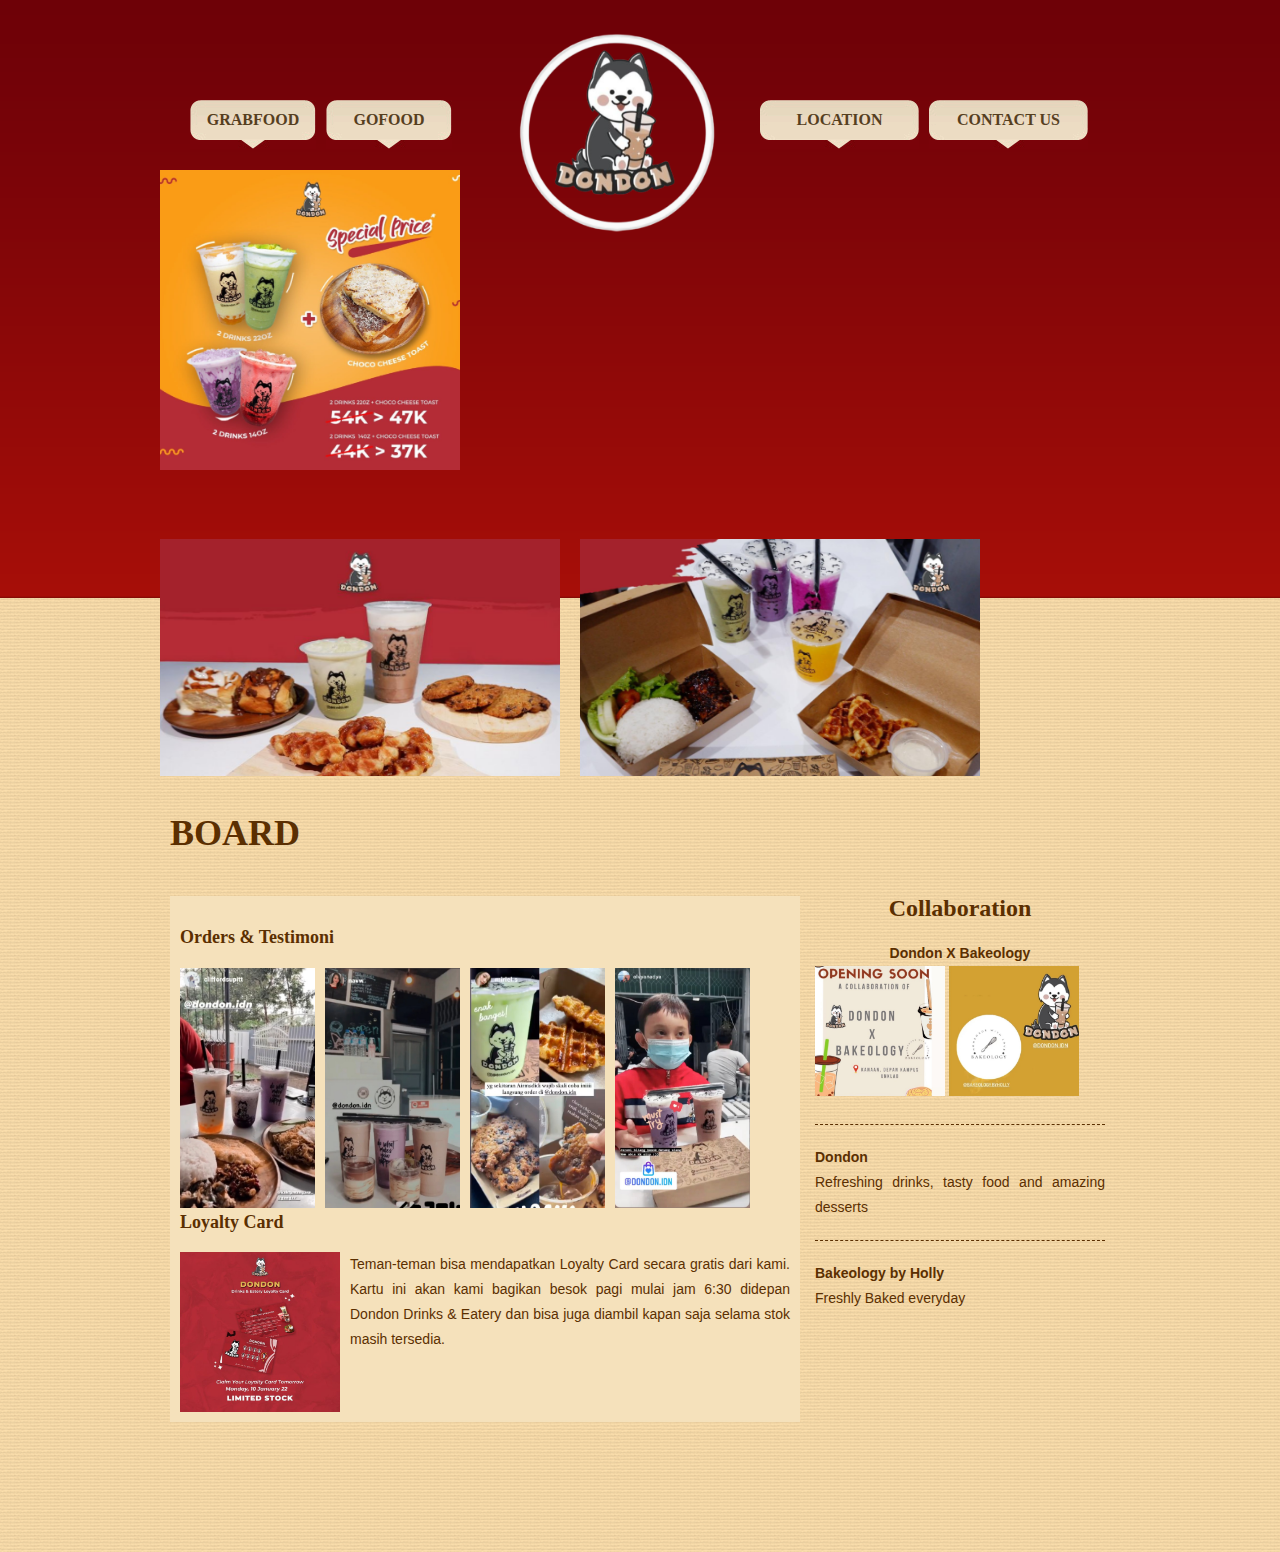
<file: index.html>
<!DOCTYPE html>
<html>

<head>
  <title>DONDON</title>
  <meta charset="iso-8859-1">
  <link href="css/style.css" rel="stylesheet" type="text/css">
</head>

<body>
  <div id="background">
    <div id="page">
      <div id="header">
        <ul class="navigation">
          <li><a
              href="https://food.grab.com/id/id/restaurant/dondon-airmadidi-atas-delivery/6-C22KVTTZRACJL6">GRABFOOD</a>
          </li>
          <li><a href="https://gofood.link/a/BXj4iwd">GOFOOD</a></li>
        </ul>
        <a id="logo" href="index.html"><img src="images/xxx.png" width="200" height="200" alt=""></a>
        <ul id="navigation">
          <li><a
              href="https://www.google.com/maps/place/1%C2%B025'02.4%22N+124%C2%B059'12.3%22E/@1.4173392,124.98455,17z/data=!3m1!4b1!4m5!3m4!1s0x0:0x9440bcc27adcfb07!8m2!3d1.4173392!4d124.9867387?hl=en">LOCATION</a>
          </li>
          <li><a href="https://www.instagram.com/dondon.idn/">CONTACT US</a></li>
        </ul>
      </div>
      <div id="body">
        <div class="slider">
          <a href="https://www.instagram.com/p/CZ0XhJgvDPO/"><img src="images/promo.png" alt="" width="300"
              height="300" ></a>
        </div>
        <ul id="featured">
          <li class="first"><a href="food.html"><img src="images/Food-Dondon.png" width="400" height="300" alt=""></a>
          </li>
          <li><a href="beer.html"><img src="images/Drinks-Dondon.png" width="400" height="300" alt=""></a> </li>
        </ul>
        <div class="section">
          <h3>BOARD</h3>
        </div>
        <div id="content">
          <div class="article">
            <ul>
              <li>
                <h2><a href="#">Orders & Testimoni</a></h2>
                <p> <a href="#"><img src="images/Testimoni1.jpg" width="135" height="240" alt=""> <img
                      src="images/Testimoni3.jpg" width="135" height="240"> <img src="images/Testimoni2.jpg" width="135"
                      height="240"> <img src="images/Testimoni4.jpg" width="135" height="240">
              </li>

              <li>
                <h2><a href="#">Loyalty Card</a></h2>
                <p> <a href="#"><img src="images/Board2.png" width="160" height="160" alt=""></a> Teman-teman bisa
                  mendapatkan Loyalty Card secara gratis dari kami. Kartu ini akan kami bagikan besok pagi mulai jam
                  6:30 didepan Dondon Drinks & Eatery dan bisa juga diambil kapan saja selama stok masih tersedia.
                </p>
                <p> </p>
              </li>
            </ul>
          </div>
          <div class="aside">
            <h3> Collaboration</h3>
            <ul>
              <li>
                <h2 style="text-align: center;">Dondon X Bakeology</h2>
                <p> <img src="images/Collab1.jpg" width="130" height="130" alt=""> <img src="images/Collab2.webp"
                    width="130" height="130" alt=""></p>
              </li>
              <li>
                <h2>Dondon</h2>
                <p> Refreshing drinks, tasty food and amazing desserts </p>
              </li>
              <li class="last">
                <h2>Bakeology by Holly </h2>
                <p> Freshly Baked everyday </p>
              </li>
            </ul>
          </div>
        </div>
      </div>
      <div id="footer">
      </div>
    </div>
  </div>
</body>

</html>
</file>
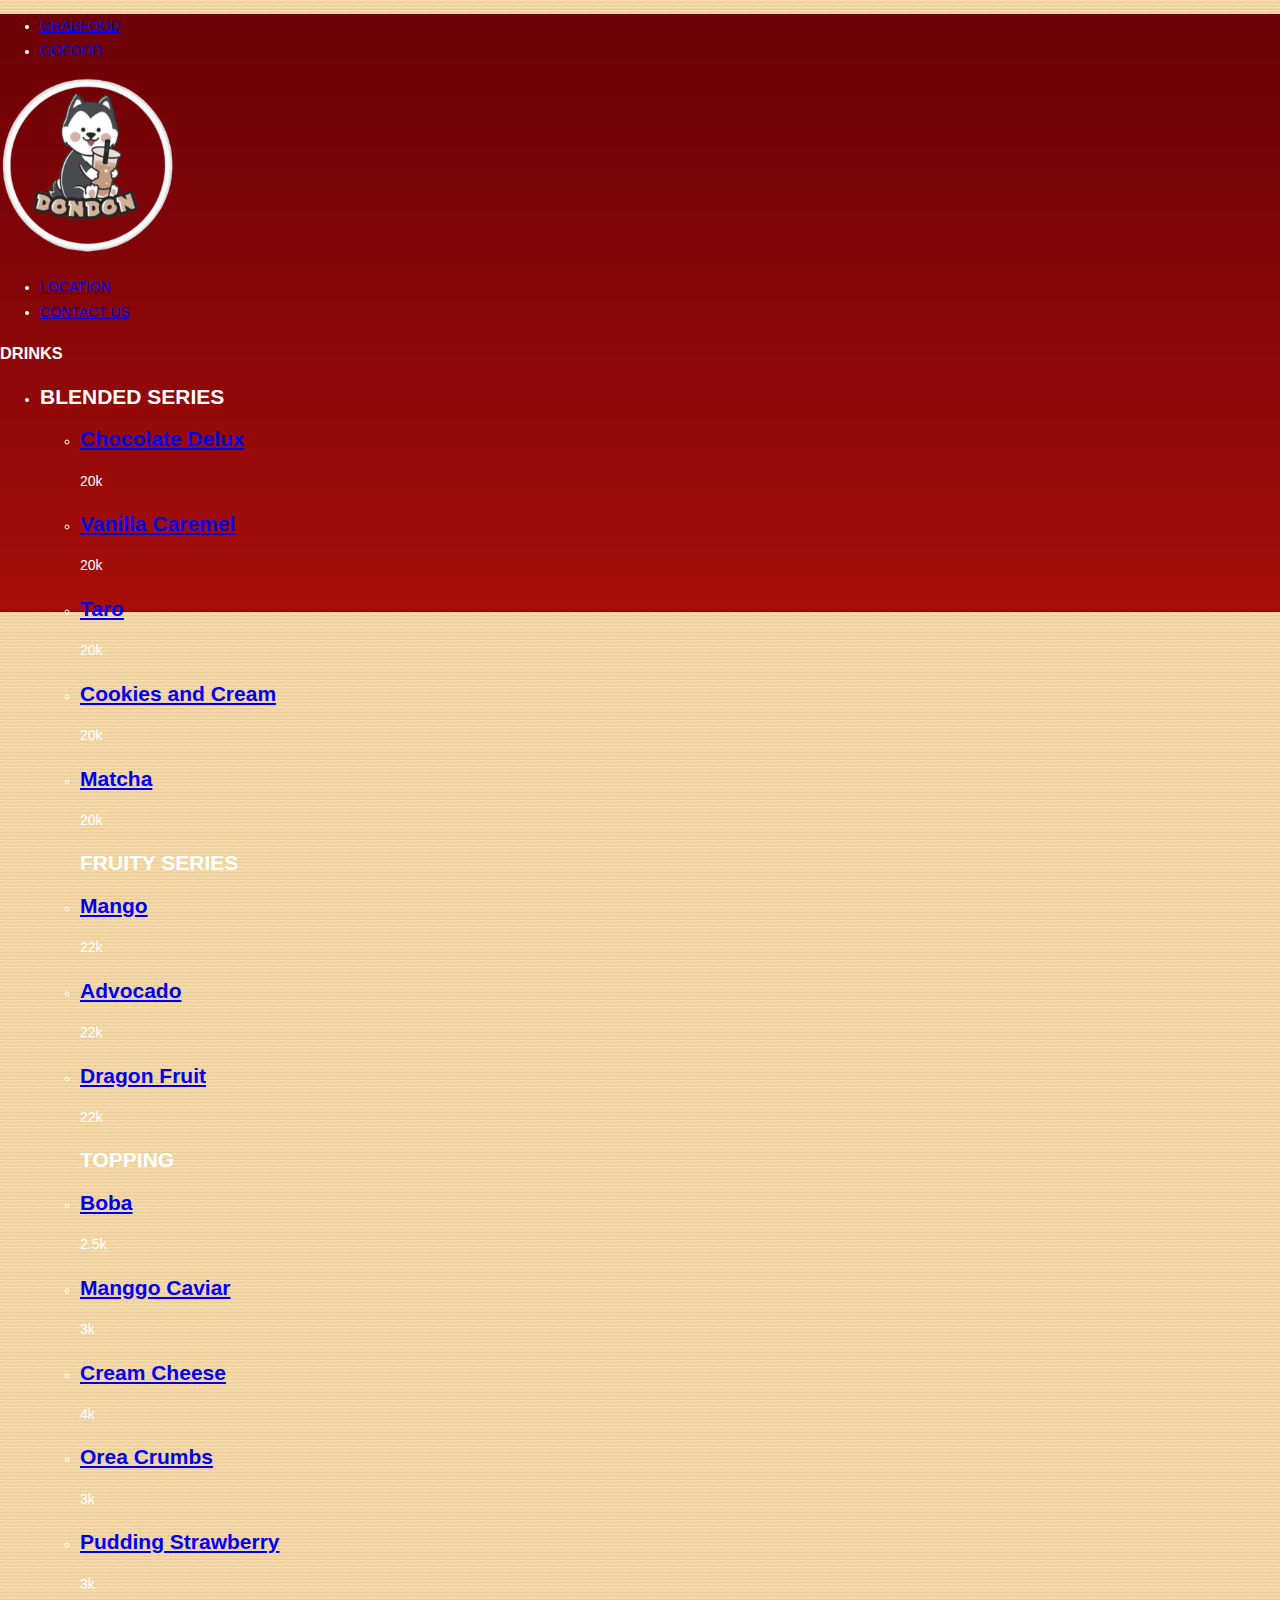
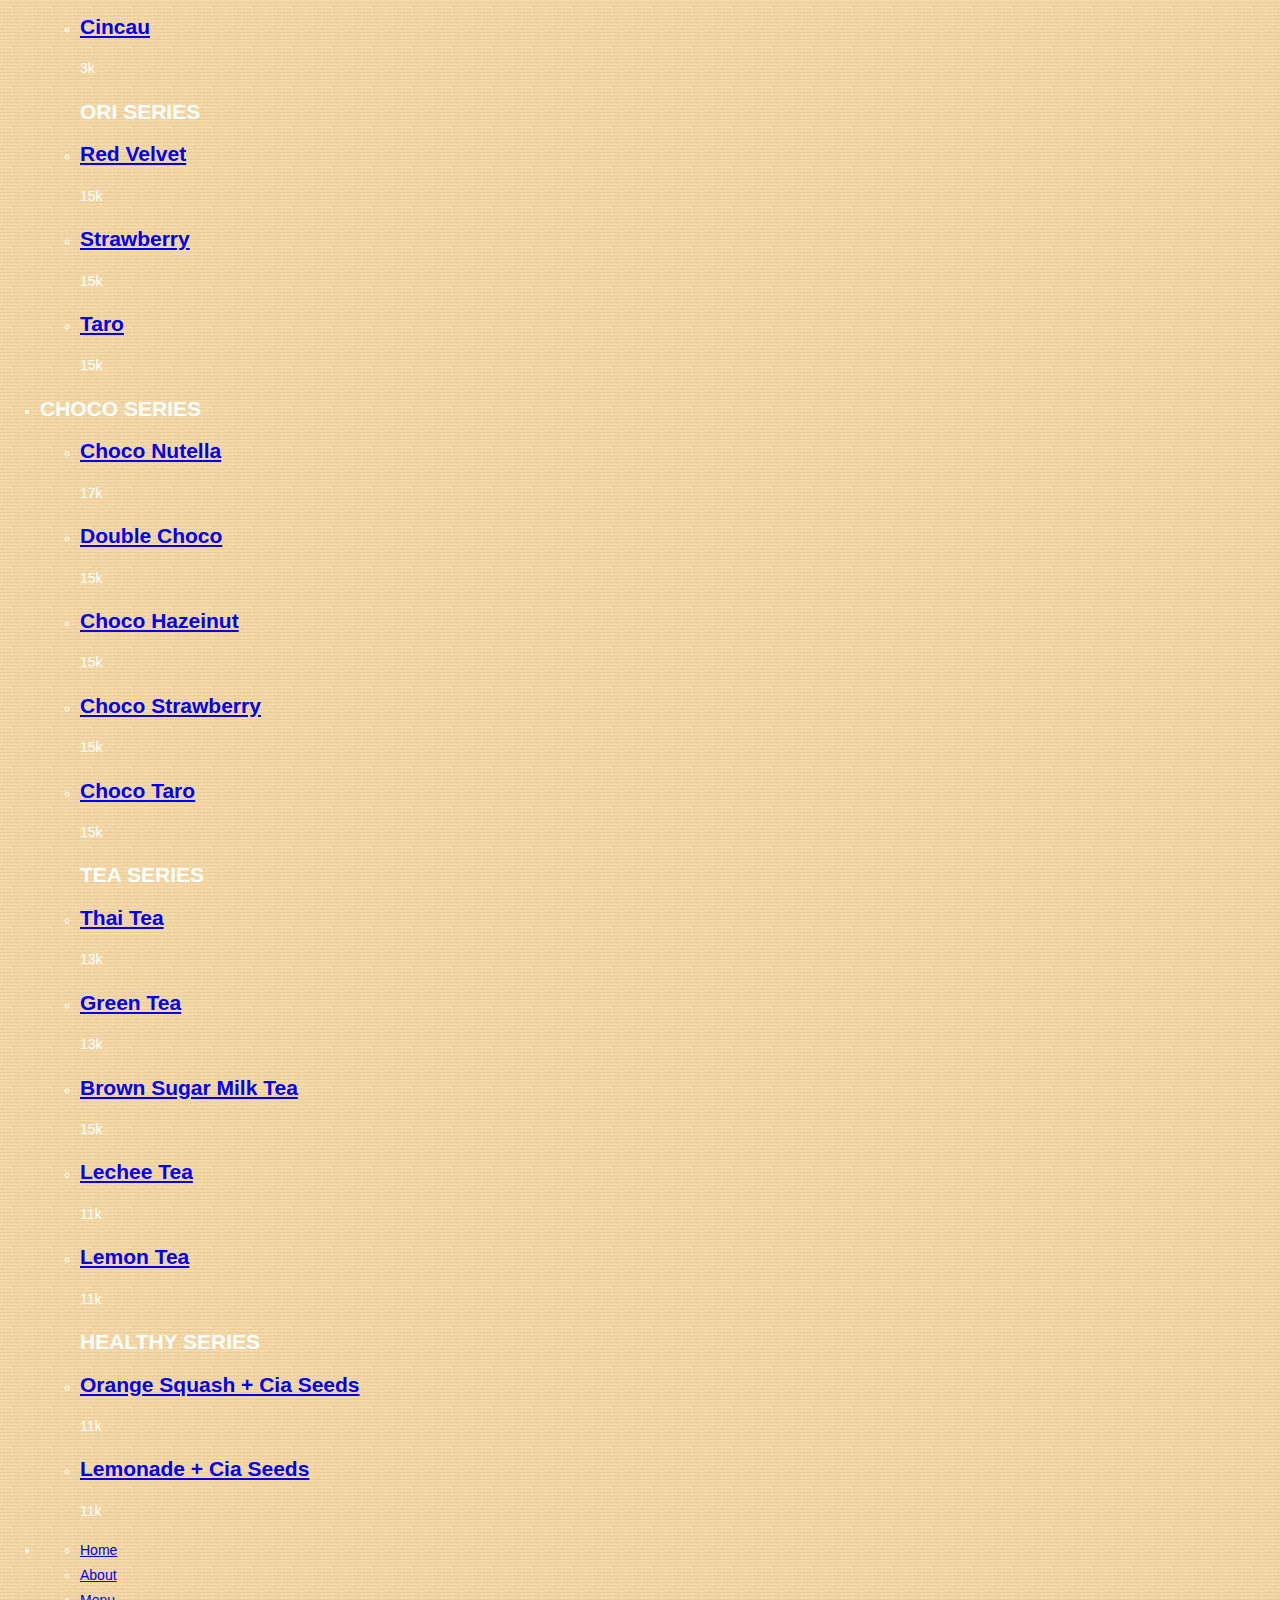
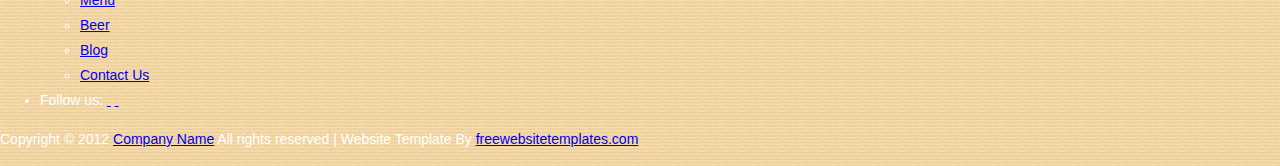
<file: beer.html>
<!DOCTYPE html>
<html>
<head>
<title>DONDON | Our Beer</title>
<meta charset="iso-8859-1">
<link href="css/style.css" rel="stylesheet" type="text/css">
<!--[if IE 6]><link href="css/ie6.css" rel="stylesheet" type="text/css"><![endif]-->
<!--[if IE 7]><link href="css/ie7.css" rel="stylesheet" type="text/css"><![endif]-->
</head>
<body>
<div id="background">
  <div id="header">
    <ul class="navigation">
      <li><a
          href="https://food.grab.com/id/id/restaurant/dondon-airmadidi-atas-delivery/6-C22KVTTZRACJL6">GRABFOOD</a>
      </li>
      <li><a href="https://gofood.link/a/BXj4iwd">GOFOOD</a></li>
    </ul>
    <a id="logo" href="index.html"><img src="images/xxx.png" width="175" height="175" alt=""></a>
    <ul id="navigation">
      <li><a
          href="https://www.google.com/maps/place/1%C2%B025'02.4%22N+124%C2%B059'12.3%22E/@1.4173392,124.98455,17z/data=!3m1!4b1!4m5!3m4!1s0x0:0x9440bcc27adcfb07!8m2!3d1.4173392!4d124.9867387?hl=en">LOCATION</a>
      </li>
      <li><a href="https://www.instagram.com/dondon.idn/">CONTACT US</a></li>
    </ul>
  </div>
    <div id="body">
      <div class="content">
        <div class="body">
          <h3>DRINKS</h3>
          <ul class="section">
            <li class="odd">
              <h2>BLENDED SERIES</h2>
              <ul>
                <li>
                  <h2><a href="food.html">Chocolate Delux</a></h2>
                  <span>20k</span>
                </li>
                <li>
                  <h2><a href="#">Vanilla Caremel </a></h2>
                  <span>20k</span>
                </li>
                <li>
                  <h2><a href="#">Taro</a></h2>
                  <span>20k</span>
                </li>
                <li>
                  <h2><a href="#">Cookies and Cream </a></h2>
                  <span>20k</span>
                </li>
                <li>
                  <h2><a href="#">Matcha</a></h2>
                  <span>20k</span>
                </li>
                <h2>FRUITY SERIES</h2>
                <li>
                  <h2><a href="#">Mango</a></h2>
                  <span>22k</span>
                </li>
                <li>
                  <h2><a href="#">Advocado </a></h2>
                  <span>22k</span>
                </li>
                <li>
                  <h2><a href="#">Dragon Fruit </a></h2>
                  <span>22k</span>
                </li>
                <h2>TOPPING</h2>
                <li>
                  <h2><a href="#">Boba</a></h2>
                  <span>2.5k</span>
                </li>
                <li>
                  <h2><a href="#">Manggo Caviar </a></h2>
                  <span>3k</span>
                </li>
                <li>
                  <h2><a href="#">Cream Cheese </a></h2>
                  <span>4k</span>
                </li>
                <li>
                  <h2><a href="#">Orea Crumbs</a></h2>
                  <span>3k</span>
                </li>
                <li>
                  <h2><a href="#">Pudding Strawberry</a></h2>
                  <span>3k</span>
                </li>
                <li>
                  <h2><a href="#">Cincau</a></h2>
                  <span>3k</span>
                </li>
                <h2>ORI SERIES</h2>
                <li>
                  <h2><a href="#">Red Velvet </a></h2>
                  <span>15k</span>
                </li>
                <li>
                  <h2><a href="#">Strawberry </a></h2>
                  <span>15k</span>
                </li>
                <li class="last">
                  <h2><a href="#">Taro </a></h2>
                  <span>15k</span>
                </li>
              </ul>
            </li>
            <li>
              <h2>CHOCO SERIES</h2>
              <ul>
                <li>
                  <h2><a href="food.html">Choco Nutella </a></h2>
                  <span>17k</span>
                </li>
                <li>
                  <h2><a href="#">Double Choco </a></h2>
                  <span>15k</span>
                </li>
                <li>
                  <h2><a href="#">Choco Hazeinut</a></h2>
                  <span>15k</span>
                </li>
                <li>
                  <h2><a href="#">Choco Strawberry</a></h2>
                  <span>15k</span>
                </li>
                <li>
                  <h2><a href="#">Choco Taro </a></h2>
                  <span>15k</span>
                </li>
                <h2>TEA SERIES</h2>
                <li>
                  <h2><a href="#">Thai Tea </a></h2>
                  <span>13k</span>
                </li>
                <li>
                  <h2><a href="#">Green Tea</a></h2>
                  <span>13k</span>
                </li>
                <li>
                  <h2><a href="#">Brown Sugar Milk Tea </a></h2>
                  <span>15k</span>
                </li>
                <li>
                  <h2><a href="#">Lechee Tea </a></h2>
                  <span>11k</span>
                </li>
                <li>
                  <h2><a href="#">Lemon Tea</a></h2>
                  <span>11k</span>
                </li>
                <h2>HEALTHY SERIES</h2>
                <li>
                  <h2><a href="#">Orange Squash + Cia  Seeds</a></h2>
                  <span>11k</span>
                </li>
                <li class="last">
                  <h2><a href="#">Lemonade + Cia Seeds</a></h2>
                  <span>11k</span>
                </li>
              </ul>
            </li>
          </ul>
        </div>
      </div>
    </div>
    <div id="footer">
      <ul>
        <li class="first">
          <ul>
            <li><a href="index.html">Home</a></li>
            <li><a href="about.html">About</a></li>
            <li><a href="menu.html">Menu</a></li>
            <li><a href="beer.html">Beer</a></li>
            <li><a href="blog.html">Blog</a></li>
            <li><a href="contact.html">Contact Us</a></li>
          </ul>
        </li>
        <li> <span>Follow us:</span> <a href="#" class="facebook">&nbsp;</a> <a href="#" class="twitter">&nbsp;</a> </li>
      </ul>
      <p>Copyright &copy; 2012 <a href="#">Company Name</a> All rights reserved | Website Template By <a target="_blank" href="http://www.freewebsitetemplates.com/">freewebsitetemplates.com</a></p>
    </div>
  </div>
</div>
</body>
</html>
</file>
<file: css/style.css>
body {
	margin:0;
	padding:0;
	font-family: Arial, Verdana, Helvetica, sans-serif;
	font-size: 14px;
	line-height: 25px;
	color:#fff;
	text-align: justify;
	background:url('../images/bg-body.gif') repeat top center;
}
#background {
	background: url("../images/header-bg2.gif");
	background-repeat:repeat-x;
	margin:0;
	padding:0;
}
/*****************Start of Home Page Style***************************************************************************************/		

	#background #page {
/*
		width:960px;
		margin:0 auto;
		*/
		
	}
/**********Start of header ************/
	#background #page #header {
	width:960px;
	height:170px;
	margin:0 auto;
	padding:0;
	position:relative;
}
/*****************Star of left navigation**********************/
	#background #page #header ul.navigation {
	padding:100px 0 0 20px;
	list-style-type:none;
	height:49px;
	width:290px;
	margin:0;
}
#background #page #header ul.navigation li {
	height:49px;
	width:126px;
	margin:0 0 0 10px;
	float:left;
	line-height:49px;
}
#background #page #header ul.navigation li a {
	background: url("../images/menu.gif");
	background-position: 0 -198px;
	color: #563F1F;
	display: block;
	font-family: Georgia, serif;
	font-size: 16px;
	font-weight: bold;
	height: 49px;
	line-height: 40px;
	text-decoration: none;
	width:126px;
	text-align:center;
}
#background #page #header ul.navigation li a:hover {
	text-decoration:none;
	display:block;
	color:#563f1f;
	background: url("../images/menu.gif");
	background-position: 0 0;
	font-family:Georgia, serif;
	font-weight:bold;
	font-size:16px;
	width:126px;
	text-align:center;
}
#background #page #header ul.navigation li a.active {
	background: url("../images/menu.gif");
	background-position: 0 0;
}
/*****************End of left navigation**********************/
	
	
	#background #page #header a#logo {
	text-decoration:none;
	position:absolute;
	left:309px;
	padding-left: 3rem;
	padding-top: 2rem;
	top:1px;
	z-index:100;
}
#background #page #header a#logo img {
	border:0;
}
/*****************Star of right navigation**********************/
	#background #page #header ul#navigation {
	list-style-type:none;
	height:49px;
	width:368px;
	margin:0;
	position:absolute;
	top:100px;
	left:560px;
}
#background #page #header ul#navigation li {
	height:49px;
	width:159px;
	margin:0 10px 0 0;
	float:left;
}
#background #page #header ul#navigation li a {
	background: url("../images/menu.gif");
	background-position: 0 -297px;
	color: #563F1F;
	display: block;
	font-family: Georgia;
	font-size: 16px;
	font-weight: bold;
	height: 49px;
	line-height: 40px;
	text-decoration: none;
	text-align:center;
}
#background #page #header ul#navigation li a:hover {
	background: url("../images/menu.gif");
	background-position: 0 -99px;
	text-decoration:none;
	display:block;
	color:#563f1f;
	font-size: 16px;
	text-align:center;
}
#background #page #header ul#navigation li a.active {
	background: url("../images/bg-menu-hover3.jpg");
	background-repeat:no-repeat;
	background-position:center;
}
/*****************End of right navigation**********************/
	
	
	/***********************************End of header ***********************************/
	
	
	#background #page #body {
/*
	  width:960px;
	  margin:0 auto;
	  overflow:hidden;
	  */
	  /*
	  overflow:hidden;
	  background:url('../images/bg-body.gif') repeat top center; 
	  */
	}
/********************Start of Slider**************************/
	#background #page #body .slider {
	width:960px;
	height:331px;
	margin:0 auto;
	overflow:hidden;
}
#background #page #body .slider ul {
	width:960px;
	margin:0;
	padding:0;
	list-style-type:none;
	overflow:hidden;
}
#background #page #body .slider ul li.first {
	width:320px;
	height:331px;
	background: url("../images/bg-body.gif");
	float:left;
	text-align:center;
	overflow:hidden;
}
#background #page #body .slider ul li.first a {
	background: url("../images/button.gif");
	background-position: 0 -61px;
	width:217px;
	height:35px;
	font-family:Georgia, serif;
	font-weight:bold;
	font-size:20px;
	line-height:35px;
	color:#ffffff;
	text-align:center;
	margin:10px 50px;
	display:block;
}
#background #page #body .slider ul li.first p {
	color:#633f0f;
	font-family:Arial;
	font-size:14px;
	padding:0 20px;
	margin-top:0px;
}
#background #page #body .slider ul li.first p a {
	color:#633f0f;
	float:none;
	text-decoration:none;
	margin:0;
	padding:0;
}
#background #page #body .slider ul li.first p a:hover {
	color:#caa9b4;
}
#background #page #body .slider ul li.first p a img {
	border:0;
}
#background #page #body .slider ul li.first span {
	color:#980d03;
	font-family:Georgia, serif;
	font-weight:bold;
	font-size:50px;
}
#background #page #body .slider ul li.first h2 {
	color:#572c00;
	pading:0 20px;
	font-size:35px;
	line-height:35px;
	margin:40px 0 10px 0;
}
#background #page #body .slider ul li {
	float:left;
}
#background #page #body .slider ul li a {
	float:left;
	text-decoration:none;
	margin:0;
	padding:0;
}
#background #page #body .slider ul li a img {
	border:0;
}
/********************end of Slider**************************/
	
	
	
	/********************Start of Featured**************************/
	#background #page #body ul#featured {
	list-style-type:none;
	margin:38px auto 0;
	height:237px;
	width:960px;
	overflow:hidden;
	padding:0;
}
#background #page #body ul#featured li {
	float:left;
	padding:0;
	margin-right:10px;
}
#background #page #body ul#featured li a {
	text-decoration:none;
}
#background #page #body ul#featured li a img {
	border:0;
}
#background #page #body ul#featured li.first {
	margin-right:20px;
}
/********************end of Featured****************************/
	
	
	
	/*************************Start of Section**************************************/
	 #background #page #body .section {
	width:960px;
	height:auto;
	overflow:hidden;
	margin: 45px auto 0;
}
#background #page #body .section h3 {
	color:#5b2f01;
	font-family:georgia;
	font-size:36px;
	width:610px;
	padding: 0 20px 0 10px;
	float:left;
	margin:0 10px 0 0;
	text-align:left;
}
#background #page #body .section p {
	color:#5b2f01;
	font-family:Arial;
	font-size:14px;
	float:left;
	width:260px;
	padding:0 50px 0 0;
	margin-top:-6px;
}
#background #page #body .section p a {
	color:#5b2f01;
}
#background #page #body .section p a.more {
	background: url("../images/button.gif");
	background-position: 0 0;
	width:8px;
	height:11px;
	display:inline-block;
	cursor:pointer;
	cursor:hand;
	margin-left:5px;
	text-decoration:none;
	overflow:hidden;
}
#background #page #body .section p a:hover {
	color:#ffffff;
}
/*************************End of Section**************************************/
	
	#background #page #body #content {
	width:960px;
	margin:50px auto 0;
}
#background #page #body .article {
	width:610px;
	background-color:#f5e1bb;
	margin:0 15px 0 10px;
	float:left;
	padding:10px;
}
#background #page #body .article ul {
	margin:0;
	padding:0;
	list-style-type:none;
}
#background #page #body .article ul li {
}
#background #page #body .article ul li h2 {
}
#background #page #body .article ul li h2 a {
	color:#5b2f01;
	text-decoration:none;
	font-family:georgia;
	font-weight:bold;
	font-size:18px;
}
#background #page #body .article ul li h2 a:hover {
	color:#ffffff;
}
#background #page #body .article ul li p {
	font-family:Arial;
	font-size:14px;
	color:#5b2f01;
	text-align:text-top;
}
#background #page #body .article ul li p a {
	font-family:Arial;
	font-size:14px;
	color:#5b2f01;
}
#background #page #body .article ul li p a:hover {
	font-family:Arial;
	font-size:14px;
	color:#ffffff;
}
#background #page #body .article ul li p a img {
	border:0;
	float:left;
	margin-right:10px;
}
#background #page #body .aside {
	width:290px;
	margin-right:10px;
	float:left;
	overflow:hidden;
}
#background #page #body .aside h3 {
	font-size:24px;
	font-weight:bold;
	font-family:georgia;
	color:#5b2f01;
	text-align:center;
	overflow:hidden;
	margin:0;
}
#background #page #body .aside h3 a {
	font-size:18px;
	font-weight:bold;
	font-family:georgia;
	color:#5b2f01;
}
#background #page #body .aside ul {
	margin:0;
	padding:0;
	list-style-type:none;
	overflow:hidden;
}
#background #page #body .aside ul li {
	border-left: medium none;
	border-right: medium none;
	border-style: none none dashed;
	border-color:#5B2F01;
	border-width:1px;
	border-top: medium none;
	overflow:hidden;
	padding:20px 0;
}
#background #page #body .aside ul li.last {
	border:none;
}
#background #page #body .aside ul li h2 {
	font-size:14px;
	font-weight:bold;
	font-family:Arial;
	color:#5b2f01;
	margin:0;
	padding:0;
}
#background #page #body .aside ul li p {
	color:#5b2f01;
	margin:0;
	padding:0;
}
#background #page #body .aside ul li p a {
	color:#5b2f01;
}
#background #page #body .aside ul li p a:hover {
	color:#ffffff;
}
/**************Start of footer ******************/	
	#background #page #footer {
	width:960px;
	margin: 40px auto 40px;
	height:90px;
	text-align:center;
	color:#887450;
	line-height:90px;
	overflow:hidden;
}
#background #page #footer ul {
	margin:0;
	padding:0;
	list-style-type:none;
	overflow:hidden;
}
#background #page #footer ul li.first {
	width:430px;
	float:left;
}
#background #page #footer ul li.first ul {
	margin:0;
	padding:0;
	list-style-type:none;
}
#background #page #footer ul li.first ul li {
	float:left;
	padding:0 10px;
	width:auto;
}
#background #page #footer ul li.first ul li a {
	display:inline-block;
	text-decoration:none;
	color:#887450;
	font-family:Arial;
	font-size:14px;
}
#background #page #footer ul li.first ul li a:hover {
	color:#ffffff;
}
#background #page #footer ul li.first ul {
	margin:0;
	padding:0;
	list-style-type:none;
}
#background #page #footer ul li {
	width:210px;
	float:left;
}
#background #page #footer ul li a:hover {
	opacity:0.4;
	filter:alpha(opacity=40);
}
#background #page #footer ul li span {
	float:left;
	margin-right:10px;
}
#background #page #footer ul li a.facebook {
	background: url("../images/icon.gif");
	background-position: 0 0;
	width:25px;
	height:25px;
	text-decoration:none;
	position:relative;
	top:32px;
	float:left;
	margin-right:10px;
}
#background #page #footer ul li a.twitter {
	background: url("../images/icon.gif");
	background-position: 0 -75px;
	float:left;
	width:38px;
	height:26px;
	text-decoration:none;
	position:relative;
	top:32px;
	margin-right:10px;
	overflow:hidden;
}
#background #page #footer ul li.last {
	width:300px;
	float:left;
	text-align:right;
}
/*****************End of Home Page Style**************************************************************************/	







/*****************Start of Inner Page Style***************************************************************************************/		

	#background .page {
/*
		width:960px;
		margin:0 auto;
		*/
		
	}
/**********Start of header ************/
	#background .page #header {
	width:960px;
	height:170px;
	margin:0 auto;
	padding:0;
	position:relative;
}
/*****************Star of left navigation**********************/
	#background .page #header ul.navigation {
	padding:100px 0 0 20px;
	list-style-type:none;
	height:49px;
	width:290px;
	margin:0;
}
#background .page #header ul.navigation li {
	height:49px;
	width:126px;
	margin:0 0 0 10px;
	float:left;
	line-height:49px;
}
#background .page #header ul.navigation li a {
	background: url("../images/menu.gif");
	background-position: 0 -198px;
	color: #563F1F;
	display: block;
	font-family: Georgia, serif;
	font-size: 16px;
	font-weight: bold;
	height: 49px;
	line-height: 40px;
	text-decoration: none;
	width:126px;
	text-align:center;
}
#background .page #header ul.navigation li a:hover {
	text-decoration:none;
	display:block;
	color:#563f1f;
	background: url("../images/menu.gif");
	background-position: 0 0;
	font-family:Georgia, serif;
	font-weight:bold;
	font-size:16px;
	width:126px;
	text-align:center;
}
#background .page #header ul.navigation li a.active {
	background: url("../images/menu.gif");
	background-position: 0 0;
}
/*****************End of left navigation**********************/
	
	
	#background .page #header a#logo {
	text-decoration:none;
	position:absolute;
	padding-left: 2.5rem;
	left:309px;
	top:1px;
	z-index:100;
}
#background .page #header a#logo img {
	border:0;
}
/*****************Star of right navigation**********************/
	#background .page #header ul#navigation {
	list-style-type:none;
	height:49px;
	width:350px;
	margin:0;
	position:absolute;
	top:100px;
	left:560px;
}
#background .page #header ul#navigation li {
	height:49px;
	width:159px;
	margin:0 10px 0 0;
	float:left;
}
#background .page #header ul#navigation li a {
	background: url("../images/menu.gif");
	background-position: 0 -297px;
	color: #563F1F;
	display: block;
	font-family: Georgia;
	font-size: 16px;
	font-weight: bold;
	height: 49px;
	line-height: 40px;
	text-align:center;
	text-decoration: none;
}
#background .page #header ul#navigation li a:hover {
	background: url("../images/menu.gif");
	background-position: 0 -99px;
	text-decoration:none;
	display:block;
	color:#563f1f;
	font-size: 16px;
	text-align:center;
}
#background .page #header ul#navigation li a.active {
	background: url("../images/menu.gif");
	background-position: 0 -99px;
}
/*****************End of right navigation**********************/
	
	
	/***********************************End of header ***********************************/
	
	
	#background .page #body {
	overflow:hidden;
	background:url('../images/bg-body.gif') repeat top center;
	padding:40px 0 0 0;
}
#background .page #body .content {
	width:960px;
	margin:0 auto;
	background: url("../images/bg-content-top.gif");
	background-repeat:no-repeat;
	background-position:center top;
	padding-top:6px;
}
#background .page #body .content .body {
	background: url("../images/bg-content-bottom.gif");
	background-repeat:no-repeat;
	background-position:center bottom;
	background-color:#f8f0d9;
	padding: 0 30px 60px 30px;
	color:#5B2F01;
	height:auto;
	overflow:hidden;
}
#background .page #body .content .body h3 {
	height:80px;
	width:900px;
	margin:0 0 20px 0;
	font-family:Georgia;
	font-size:24px;
	text-align:center;
	line-height:110px;
	border-style:solid;
	border-top:none;
	border-right:none;
	border-left:none;
	border-width:2px;
	border-color:#887450;
}
#background .page #body .content .body h2 {
	font-family:Georgia;
	font-size:24px;
	border-color:#887450;
}
#background .page #body .content .body ul {
	margin:0;
	padding:0;
	list-style-type:none;
}
#background .page #body .content .body ul li {
	margin-bottom:20px;
}
#background .page #body .content .body ul li h2 {
	margin:0;
	padding:0;
}
#background .page #body .content .body ul li p {
	margin:0;
	padding-top:0;
}
#background .page #body .content .body ul li p span {
	display:block;
}
#background .page #body .content .body ul li h4 {
	padding-bottom:10px;
	font-weight:bold;
	color: #5B2F01;
	font-family: Arial;
	font-size: 14px;
	margin:0;
	padding:0;
}
#background .page #body .content .body ul li h4 a {
	font-weight:bold;
	color: #5B2F01;
	font-family: Arial;
	font-size: 14px;
}
#background .page #body .content .body ul li h4 a:hover {
	color:#887450;
}
#background .page #body .content .body ul li p a {
	color:#5B2F01;
}
#background .page #body .content .body ul li p a:hover {
	color:#887450;
}
#background .page #body .content .body ul li h2 a {
	margin:0;
	padding:0;
	font-family:Arial;
	font-size:14px;
	text-align:left;
	color:#5B2F01;
	text-decoration:none;
}
#background .page #body .content .body ul.section {
	margin:0;
	padding:0;
	list-style-type:none;
	width:900px;
	overflow:hidden;
}
#background .page #body .content .body ul.section li {
	float:left;
	width:425px;
	margin-bottom:50px;
}
#background .page #body .content .body ul.section li.odd {
	float:left;
	width:425px;
	margin-right:50px;
}
#background .page #body .content .body ul.section li h2 {
	font-family:Arial;
	font-size:18px;
	width:425px;
	text-align:center;
	margin-bottom:30px;
}
#background .page #body .content .body ul.section li h2 a {
	font-family:Arial;
	font-size:18px;
	width:425px;
	text-align:center;
}
#background .page #body .content .body ul.section li h2 a:hover {
	color:#ffffff;
}
#background .page #body .content .body ul.section li ul {
	margin:0;
	padding:0;
	list-style-type:none;
}
#background .page #body .content .body ul.section li ul li {
	overflow:hidden;
	border-right: 1px none #5B2F01;
	border-style: none none dashed;
	border-width: medium 1px 1px;
	padding:10px 0;
	margin-bottom:0;
}
#background .page #body .content .body ul.section li ul li.last {
	border:none;
}
#background .page #body .content .body ul.section li ul li h2 {
	margin:0;
	padding:0;
	font-family:Arial;
	font-size:14px;
	width:375px;
	float:left;
	text-align:left;
}
#background .page #body .content .body ul.section li ul li h2 a {
	margin:0;
	padding:0;
	font-family:Arial;
	font-size:14px;
	width:375px;
	float:left;
	text-align:left;
	color:#5B2F01;
	text-decoration:none;
}
#background .page #body .content .body ul.section li ul li h2 a:hover {
	color:#887450;
}
#background .page #body .content .body ul.section li ul li span {
	width:50px;
	float:left;
	font-family:Arial;
	font-size:14px;
	font-weight:bold;
	text-align:right;
}
#background .page #body .content .body ul.section li ul li p {
	width:425px;
	margin:0;
	padding:0;
	color:#887450;
}
/************Start of resevation Style*****************************/	
	#background .page #body .content .body ul.news {
	list-style-type:disc;
	margin-left:10px;
	width:auto;
}
#background .page #body .content .body ul.news li {
	margin:0;
	pading:0;
}
#background .page #body .content .body ul.news li a {
	text-decoration:none;
	font-family:Georgia;
	font-size:14px;
	color:#5B2F01;
}
/************End of resevation Style*****************************/	


/************Star of Contact Us Style*****************************/	
	#background .page #body .content .body table tr td {
	padding-bottom:15px;
}
#background .page #body .content .body table tr td span {
	font-weight:bold;
}
/************End of Contact Us Style*****************************/	



/************Start of Blog Style*****************************/	
    #background .page #body .content .body div.section {
	width:630px;
	float:left;
	margin-right:50px;
}
#background .page #body .content .body div.section h4 {
	color:#5B2F01;
	margin-top:20px;
	font-size:14px;
}
#background .page #body .content .body div.section h4 a {
	color:#5B2F01;
	font-size:14px;
}
#background .page #body .content .body div.section p {
	color:#5B2F01;
	font-size:14px;
	margin-bottom:30px;
}
#background .page #body .content .body div.section p a {
	color:#5B2F01;
	font-size:14px;
}
#background .page #body .content .body div.section p a:hover {
	color:#887450;
}
#background .page #body .content .body div.section h4 a:hover {
	color:#887450;
}
#background .page #body .content .body div.aside {
	width:220px;
	float:left;
	oveflow:hidden;
}
#background .page #body .content .body div.aside h2 {
	font-family:Arial;
	font-size:16px;
	float:left;
	text-align:left;
	color:#5B2F01;
	text-decoration:none;
	margin:20px 0 0 0;
}
#background .page #body .content .body div.aside ul.article {
	margin: 0;
}
#background .page #body .content .body div.aside ul.article li {
	font-family:Arial;
	font-size:16px;
	float:left;
	text-align:left;
	color:#5B2F01;
	padding:0 0 0 10px;
	margin:0;
	text-decoration:none;
	width:220px;
	background: url("../images/bullet.gif");
	background-position:left 10px;
	background-repeat:no-repeat;
}
#background .page #body .content .body div.aside ul.article li a {
	font-family:Arial;
	font-size:14px;
	float:left;
	text-align:left;
	color:#5B2F01;
	padding:0;
	text-decoration:none;
}
#background .page #body .content .body div.aside ul.article li a:hover {
	color:#887450;
}
#background .page #body .content .body div.aside ul {
	margin: 0;
	list-style-type:none;
}
#background .page #body .content .body div.aside ul li {
	font-family:Arial;
	font-size:16px;
	float:left;
	text-align:left;
	color:#5B2F01;
	padding:0;
	margin:0;
	text-decoration:none;
	clear:both;
}
#background .page #body .content .body div.aside ul li a {
	font-family:Arial;
	font-size:14px;
	float:left;
	text-align:left;
	color:#5B2F01;
	padding:0;
	text-decoration:none;
}
#background .page #body .content .body div.aside ul li a:hover {
	color:#887450;
}
/************End of Blog Style*****************************/	



/**************Start of footer ******************/	
	#background .page #footer {
	width:960px;
	margin: 40px auto 40px;
	height:90px;
	text-align:center;
	color:#887450;
	line-height:90px;
	overflow:hidden;
}
#background .page #footer ul {
	margin:0;
	padding:0;
	list-style-type:none;
	overflow:hidden;
}
#background .page #footer ul li.first {
	width:430px;
	float:left;
}
#background .page #footer ul li.first ul {
	margin:0;
	padding:0;
	list-style-type:none;
}
#background .page #footer ul li.first ul li {
	float:left;
	padding:0 10px;
	width:auto;
}
#background .page #footer ul li.first ul li a {
	display:inline-block;
	text-decoration:none;
	color:#887450;
	font-family:Arial;
	font-size:14px;
}
#background .page #footer ul li.first ul li a:hover {
	color:#ffffff;
}
#background .page #footer ul li.first ul {
	margin:0;
	padding:0;
	list-style-type:none;
}
#background .page #footer ul li {
	width:210px;
	float:left;
}
#background .page #footer ul li a:hover {
	opacity:0.4;
	filter:alpha(opacity=40);
}
#background .page #footer ul li span {
	float:left;
	margin-right:10px;
}
#background .page #footer ul li a.facebook {
	background: url("../images/icon.gif");
	background-position: 0 0;
	display:block;
	width:25px;
	height:25px;
	text-decoration:none;
	position:relative;
	top:32px;
	float:left;
	margin-right:10px;
}
#background .page #footer ul li a.twitter {
	background: url("../images/icon.gif");
	background-position: 0 -75px;
	float:left;
	width:38px;
	height:26px;
	text-decoration:none;
	position:relative;
	top:32px;
	margin-right:10px;
}
#background .page #footer ul li.last {
	width:300px;
	float:left;
	text-align:right;
}
#background .page #footer ul li.last span {
	width:300px;
	float:left;
	text-align:right;
}
	
/*****************End of Home Page Style**************************************************************************/
.tesimoni{
	padding-top: 1rem;
}
</file>
<file: css/ie6.css>
#background #page #header ul.navigation {
	padding:100px 0 0 20px;
	list-style-type:none;
	height:49px;
	width:290px;
	margin:0;
}
#background #page #header ul.navigation li {
	height:49px;
	width:126px;
	margin:0 0 0 10px;
	float:left;
	line-height:49px;
}
#background #page #header ul.navigation li a {
	background: url("../images/menu.gif");
	background-position: 0 -198px;
	color: #563F1F;
	display: block;
	font-family: Georgia, serif;
	font-size: 16px;
	font-weight: bold;
	height: 49px;
	line-height: 40px;
	text-decoration: none;
	width:126px;
	text-align:center;
}
#background #page #header ul.navigation li a:hover {
	text-decoration:none;
	display:block;
	color:#563f1f;
	background: url("../images/menu.gif");
	background-position: 0 0;
	font-family:Georgia, serif;
	font-weight:bold;
	font-size:16px;
	width:126px;
	text-align:center;
}
#background #page #header ul.navigation li a.active {
	background: url("../images/menu.gif");
	background-position: 0 0;
}
/*****************End of left navigation**********************/
	
	
	#background #page #header a#logo {
	text-decoration:none;
	position:absolute;
	left:309px;
	top:1px;
	z-index:100;
	
}
#background #page #header a#logo img {
	border:0;
	
}
/*****************Star of right navigation**********************/
	#background #page #header ul#navigation {
	list-style-type:none;
	height:49px;
	width:368px;
	margin:0;
	position:absolute;
	top:100px;
	left:590px;
}
#background #page #body .slider ul li.first h2 {
	color:#572c00;
	pading:0 20px;
	font-size:35px;
	line-height:35px;
	margin:35px 0 10px 0;
}
#background #page #body .slider ul li.first a {
	margin:30px 25px;
	border-color: #563F1F;
}
#background #page #body ul#featured li.first {
	margin-right:10px;
}
#background #page #body .aside {
	width:280px;
}
/*****************Star of left navigation**********************/
	#background .page #header ul.navigation {
	padding:100px 0 0 20px;
	list-style-type:none;
	height:49px;
	width:290px;
	margin:0;
}
#background .page #header ul.navigation li {
	height:49px;
	width:126px;
	margin:0 0 0 10px;
	float:left;
	line-height:49px;
}
#background .page #header ul.navigation li a {
	background: url("../images/menu.gif");
	background-position: 0 -198px;
	color: #563F1F;
	display: block;
	font-family: Georgia, serif;
	font-size: 16px;
	font-weight: bold;
	height: 49px;
	line-height: 40px;
	text-decoration: none;
	width:126px;
	text-align:center;
}
#background .page #header ul.navigation li a:hover {
	text-decoration:none;
	display:block;
	color:#563f1f;
	background: url("../images/menu.gif");
	background-position: 0 0;
	font-family:Georgia, serif;
	font-weight:bold;
	font-size:16px;
	width:126px;
	text-align:center;
}
#background .page #header ul.navigation li a.active {
	background: url("../images/menu.gif");
	background-position: 0 0;
}
/*****************Star of right navigation**********************/
	#background .page #header ul#navigation {
	list-style-type:none;
	height:49px;
	width:368px;
	margin:0;
	position:absolute;
	top:100px;
	left:590px;
}
#background .page #header a#logo {
	text-decoration:none;
	position:absolute;
	left:309px;
	top:1px;
	z-index:100;
}
#background .page #header a#logo img {
	border:0;
}
#background .page #body .slider ul li.first h2 {
	color:#572c00;
	pading:0 20px;
	font-size:35px;
	line-height:35px;
	margin:35px 0 10px 0;
}
#background .page #body .slider ul li.first a {
	margin:30px 25px;
}
#background .page #footer ul li a.facebook {
	background: url("../images/icon.gif");
	background-position: 0 0;
	width:25px;
	height:25px;
	text-decoration:none;
	position:relative;
	top:32px;
	float:left;
	margin-right:10px;
	overflow:hidden;
}
#background .page #footer ul li a.twitter {
	background: url("../images/icon.gif");
	background-position: 0 -75px;
	float:left;
	width:38px;
	height:26px;
	text-decoration:none;
	position:relative;
	top:32px;
	margin-right:10px;
	overflow:hidden;
}
#background .page #body ul#featured li.first {
	margin-right:10px;
}
#background .page #body .aside {
	width:280px;
}
#background .page #body .content {
	overflow:hidden;
}
#background .page #body .content .body {
	height:auto;
}
#background .page #body .content .body h2 {
	padding-top:30px;
}
</file>
<file: css/ie7.css>
#background #page #header ul.navigation {
	padding:100px 0 0 20px;
	list-style-type:none;
	height:49px;
	width:290px;
	margin:0;
}
#background #page #header ul.navigation li {
	height:49px;
	width:126px;
	margin:0 0 0 10px;
	float:left;
	line-height:49px;
}
#background #page #header ul.navigation li a {
	background: url("../images/menu.gif");
	background-position: 0 -198px;
	color: #563F1F;
	display: block;
	font-family: Georgia, serif;
	font-size: 16px;
	font-weight: bold;
	height: 49px;
	line-height: 40px;
	text-decoration: none;
	width:126px;
	text-align:center;
}
#background #page #header ul.navigation li a:hover {
	text-decoration:none;
	display:block;
	color:#563f1f;
	background: url("../images/menu.gif");
	background-position: 0 0;
	font-family:Georgia, serif;
	font-weight:bold;
	font-size:16px;
	width:126px;
	text-align:center;
}
#background #page #header ul.navigation li a.active {
	background: url("../images/menu.gif");
	background-position: 0 0;
}
/*****************End of left navigation**********************/
	
	
	
	#background #page #header a#logo {
	text-decoration:none;
	position:absolute;
	left:309px;
	top:1px;
	z-index:100;
}
#background #page #header a#logo img {
	border:0;
}
/*****************Star of right navigation**********************/
	#background #page #header ul#navigation {
	list-style-type:none;
	height:49px;
	width:368px;
	margin:0;
	position:absolute;
	top:100px;
	left:590px;
}
#background #page #body .slider ul li.first h2 {
	color:#572c00;
	pading:0 20px;
	font-size:32px;
	line-height:35px;
	margin:35px 0 10px 0;
}
#background #page #body ul#featured li.first {
	margin-right:10px;
}
/*****************Star of left navigation**********************/
	#background .page #header ul.navigation {
	padding:100px 0 0 20px;
	list-style-type:none;
	height:49px;
	width:290px;
	margin:0;
}
#background .page #header ul.navigation li {
	height:49px;
	width:126px;
	margin:0 0 0 10px;
	float:left;
	line-height:49px;
}
#background .page #header ul.navigation li a {
	background: url("../images/menu.gif");
	background-position: 0 -198px;
	color: #563F1F;
	display: block;
	font-family: Georgia, serif;
	font-size: 16px;
	font-weight: bold;
	height: 49px;
	line-height: 40px;
	text-decoration: none;
	width:126px;
	text-align:center;
}
#background .page #header ul.navigation li a:hover {
	text-decoration:none;
	display:block;
	color:#563f1f;
	background: url("../images/menu.gif");
	background-position: 0 0;
	font-family:Georgia, serif;
	font-weight:bold;
	font-size:16px;
	width:126px;
	text-align:center;
}
#background .page #header ul.navigation li a.active {
	background: url("../images/menu.gif");
	background-position: 0 0;
}
#background .page #header a#logo {
	text-decoration:none;
	position:absolute;
	left:309px;
	top:1px;
	z-index:100;
}
#background .page #header a#logo img {
	border:0;
}
/*****************Star of right navigation**********************/
	#background .page #header ul#navigation {
	list-style-type:none;
	height:49px;
	width:368px;
	margin:0;
	position:absolute;
	top:100px;
	left:590px;
}
#background .page #body .slider ul li.first h2 {
	color:#572c00;
	pading:0 20px;
	font-size:32px;
	line-height:35px;
	margin:35px 0 10px 0;
}
#background .page #footer ul li a.facebook {
	background: url("../images/icon.gif");
	background-position: 0 0;
	width:25px;
	height:25px;
	text-decoration:none;
	position:relative;
	top:32px;
	float:left;
	margin-right:10px;
	overflow:hidden;
}
#background .page #footer ul li a.twitter {
	background: url("../images/icon.gif");
	background-position: 0 -75px;
	float:left;
	width:38px;
	height:26px;
	text-decoration:none;
	position:relative;
	top:32px;
	margin-right:10px;
	overflow:hidden;
}
#background .page #body ul#featured li.first {
	margin-right:10px;
}
#background .page #body .content .body {
	height:auto;
}
#background .page #body .content .body h2 {
	margin-top:30px;
}
</file>
